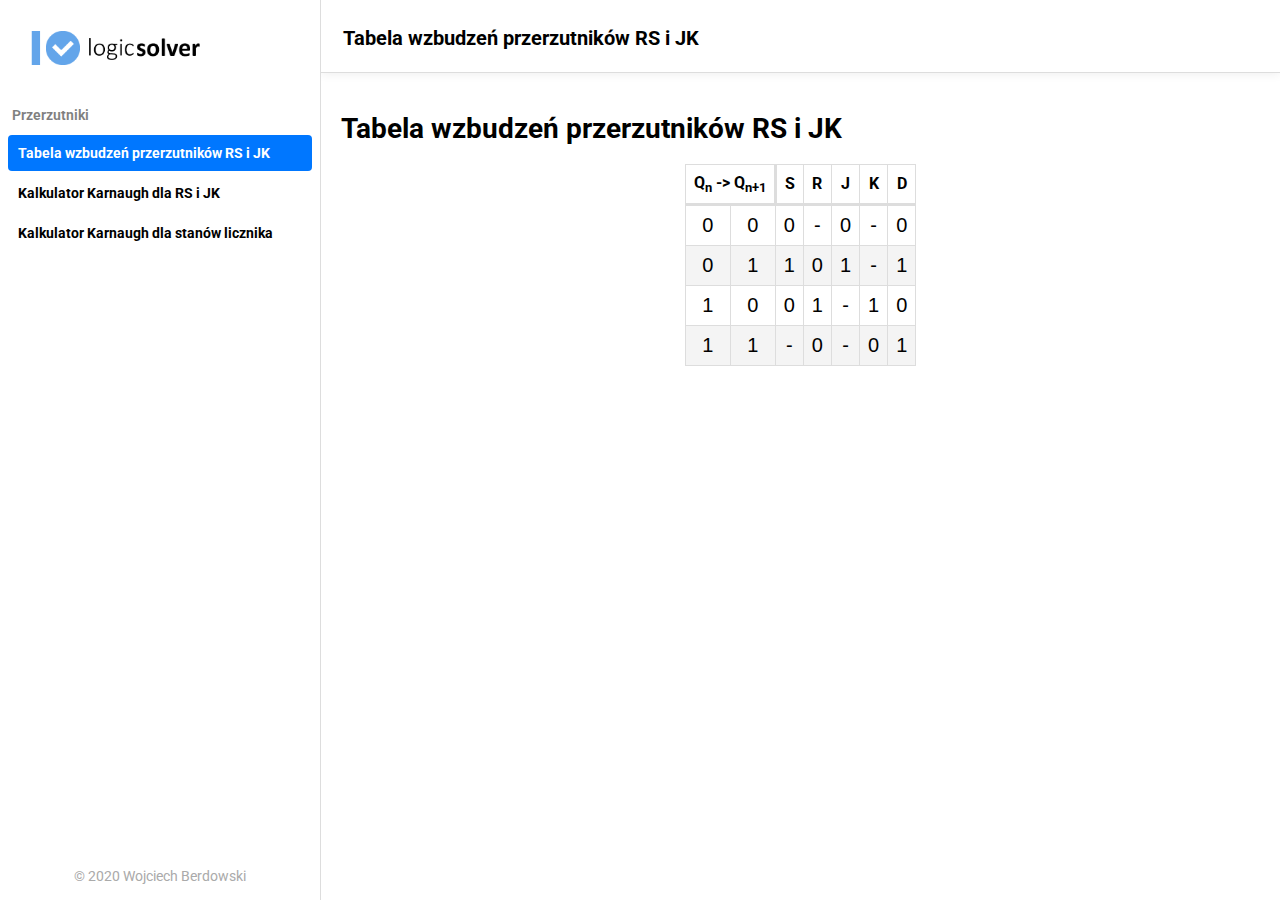
<file: index.html>
<!DOCTYPE html>
<html>
<head>
	<title>Logic Solver</title>
	<meta charset="utf-8"/>
		<!-- Global site tag (gtag.js) - Google Analytics -->
	<script async src="https://www.googletagmanager.com/gtag/js?id=UA-38820843-3"></script>
	<script>
	  window.dataLayer = window.dataLayer || [];
	  function gtag(){dataLayer.push(arguments);}
	  gtag('js', new Date());

	  gtag('config', 'UA-38820843-3');
	</script>
	<link href="https://fonts.googleapis.com/css2?family=Roboto:wght@400;700&display=swap" rel="stylesheet">
	<link rel="shortcut icon" href="res/favicon.png"/>
	<link rel="stylesheet" href="styles/main.css"/>
	<script src="app.js"></script>
</head>
<body>
	<div class="sidebar">
		<div class="header">
			<img src="res/logo.png" class="logo">
		</div>
		<div class="nav">
			<div class="section-header">Przerzutniki</div>
			<div class="item" data="pages/flipflop_table">Tabela wzbudzeń przerzutników RS i JK</div>
			<div class="item" data="pages/calc_karnaugh_rs_jk">Kalkulator Karnaugh dla RS i JK</div>
			<div class="item" data="pages/calc_karnaugh_counter">Kalkulator Karnaugh dla stanów licznika</div>
		</div>
		<div class="footer">
			© 2020 Wojciech Berdowski 
		</div>
	</div>
	<div class="page-section">
		<div class="page-header">
			<div class="category"></div>
			<div class="title"></div>
		</div>
		<div class="page-content"></div>
	</div>
</body>
</html>
</file>
<file: styles/main.css>
body {
	font-size: 14px;
	font-family: "Roboto", sans-serif;
	margin: 0;
	height: 100vh;
	display: flex;
	flex-direction: row;
}

.button {
	padding: 10px;
	color: #fff;
	background-color: #07f;
	border: none;
	border-radius: 4px;
	font-size: 14px;
	font-family: "Roboto", sans-serif;
	min-width: 100px;
	outline: none;
	cursor: pointer;
	text-decoration: none;
}

.button:active {
	background-color: #0054b5;
}

.focusable:focus {
	box-shadow: 0 0 0 4px rgba(102, 174, 255, 0.5);
}

.button-icon {
	display: inline-block;
	vertical-align: middle;
	margin-right: 4px;
}

.toolbar {
	padding: 8px 0;
}

table {
	width: 100%;
	border-spacing: 0;
	border-collapse: collapse;
}

table td, table th {
	font-size: 20px;
	text-align: center;
}

table th {
	background-color: #fff;
	color: #000;
	padding: 8px;
	font-size: 16px;
	border: 1px solid #ddd;
}

.karnaugh th:first-child {
	border-right: 3px solid #ddd;
}

.karnaugh tr:first-child th {
	border-bottom: 3px solid #ddd;
}

table td {
	font-family: "Consolas", sans-serif;
	border: 1px solid #ddd;
}

table tr:nth-child(odd) td {
	background: #f4f4f4;
}

table input {
	width: 100%;
	border: none;
	text-align: center;
	padding: 16px 0;
	font-size: 20px;
	font-family: "Consolas", sans-serif;
	outline: none;
	background: none;
}

table input:focus {
	box-shadow: 0 0 0 3px #07f;
}

table input::placeholder {
	color: #ccc;
}

table input[error]:not(:focus){
	color: #f40;
	box-shadow: 0 0 0 3px #f40;
}

.diagonal-split {
	display: flex;
	flex-direction: column;
	background-image: url("../res/diagonal-split.svg");
	margin: -8px;
	padding: 8px;
}

.diagonal-split .top {
	text-align: right;
}

.diagonal-split .bottom {
	text-align: left;
	margin-right: 2em;
}

.page-section {
	display: flex;
	flex-direction: column;
	flex: 1;
	height: 100vh;
}

.page-header {
	padding: 20px;
	border-bottom: 1px solid #ddd;
	box-shadow: 0 1px 10px rgba(0,0,0,0.07);
	z-index: 1;
}

.page-header .category {
	font-size: 14px;
	font-weight: bold;
	color: rgba(0,0,0,0.5);
	padding: 2px;
}

.page-header .title {
	font-size: 20px;
	font-weight: bold;
	padding: 2px;
}

.page-content {
	display: flex;
	overflow: auto;
	flex: 1;
}

#tabInput {
	margin: 0 auto;
}

#cheatsheet {
	margin: 0 auto;
}

.results-grid {
	display: flex;
	flex-direction: column;
}

.results-row {
	margin: 0 auto;
	display: flex;
	flex-direction: row;
}

.results-container {
}

.results {
	margin: 8px;
	width: auto;
}

.results td {
	padding: 8px;
}

.sidebar {
	max-width: 320px;
	flex: 0.5;
	height: 100vh;
	background-color: #fff;
	display: flex;
	flex-direction: column;
	border-right: 1px solid #ddd;
	z-index: 10;
}

.sidebar .nav {
	flex: 1;
}

.footer {
	text-align: center;
	color: #aaa;
	font-size: 14px;
	padding: 16px;
}

.header {
	padding: 16px;
}

.logo {
	max-height: 4rem;
}

.nav {
	padding: 0 4px;
}

.nav .item {
	padding: 10px;
	margin: 4px;
	border-radius: 4px;
	cursor: pointer;
	font-size: 14px;
	font-weight: bold;
}

.nav .item:hover {
	background: rgba(0,0,0,0.07);
}

.nav .item[selected] {
	background: #07f;
	color: #fff;
}

.nav .section-header {
	padding: 8px;
	font-size: 14px;
	font-weight: bold;
	color: rgba(0,0,0,0.5);
}

.actions {
	display: flex;
	flex-direction: row;
	text-align: right;
	padding: 8px;
	background: #fff;
	border-radius: 0 0 4px 4px;
	border: 1px solid #ddd;
	border-top: none;
	align-items: center;
}

.hint {
	display: block;
	flex: 1;
	flex-grow: 1;
	overflow: hidden;
	color: rgba(0,0,0,0.7);
	word-wrap: break-word;
	text-align: left;
	font-size: 12px;
	margin-right: 8px;
}

.box {
	display: flex;
	justify-content: center;
}

form {
	
}

.split {
	flex: 1;
	display: flex;
}

.vertical {
	flex-direction: row;
}

.panel {
	flex: 1;
	border-right: 1px solid #ddd;
	padding: 20px;
	overflow: auto;
}

.panel:last-of-type {
	border-right: none;
}
</file>
